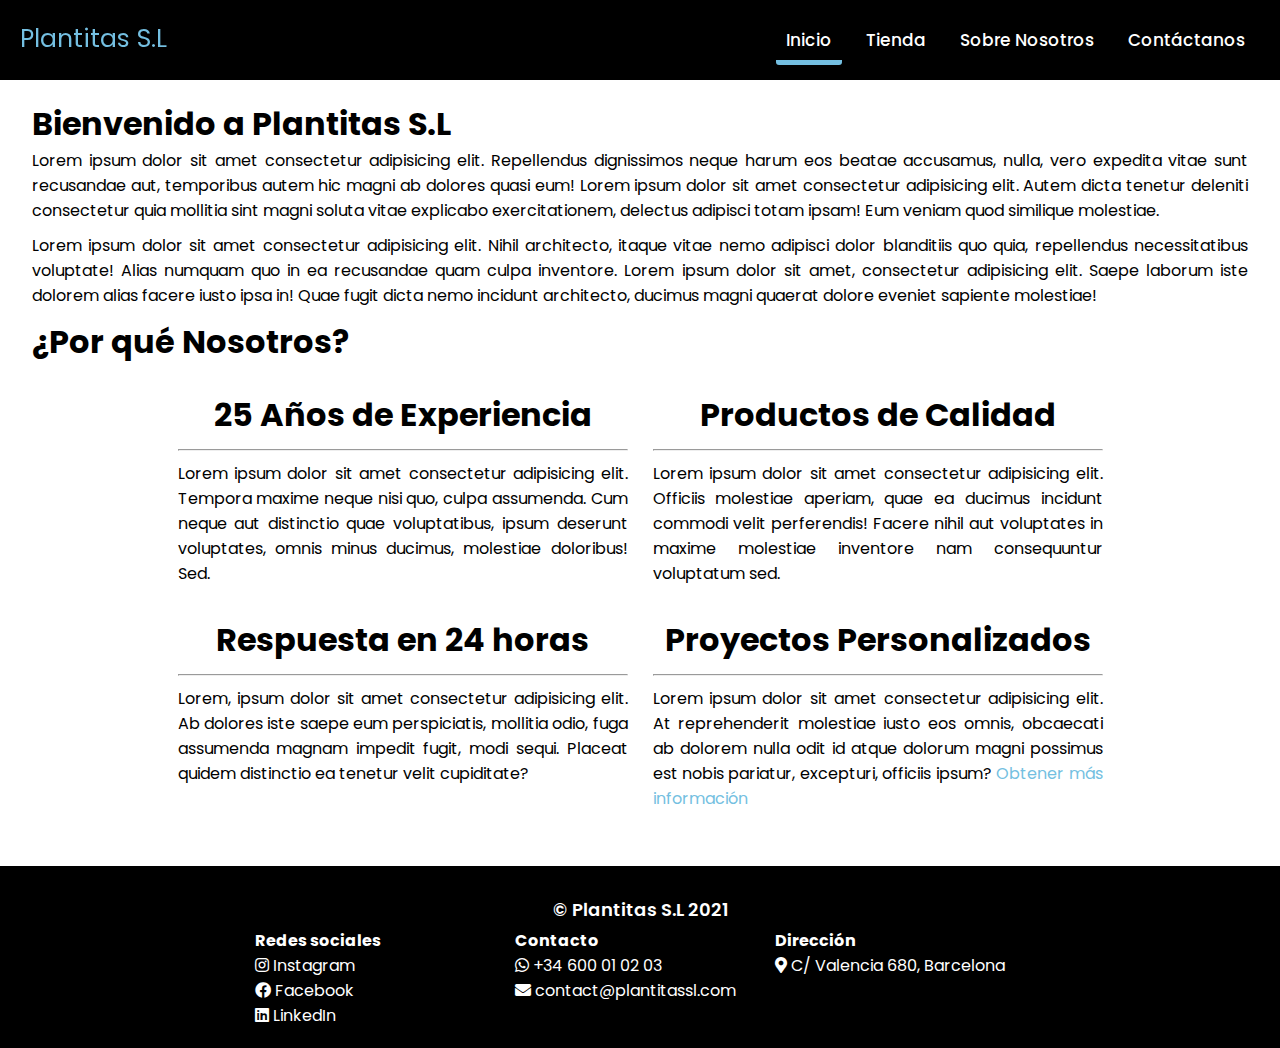
<file: index.html>
<?xml version="1.0" encoding="utf-8"?>

<!DOCTYPE html
    PUBLIC "-//W3C//DTD XHTML 1.0 Transitional//EN" "http://www.w3.org/TR/xhtml1/DTD/xhtml1-transitional.dtd">

<html xmlns="http://www.w3.org/1999/xhtml" lang="es">

<head>
    <meta content="" />
    <link rel="stylesheet" href="./style/style.css" />
    <!--  Material Icons -->
    <link rel="stylesheet" href="https://use.fontawesome.com/releases/v5.8.1/css/all.css" />
    <meta name="viewport" content="width=device-width, initial-scale=1.0" />
    <title>
        Inicio
    </title>
</head>

<body>
    <div class="nav">
        <input type="checkbox" id="check" /><label for="check" class="hamburguer-btn"><i class="fas fa-bars"></i>
        </label>
        <label class="logo"> <span class="text"> Plantitas S.L </span>
        </label>
        <ul>
            <li>
                <a id="active" href="index.html">Inicio</a>
            </li>
            <li>
                <a href="tienda.html">Tienda</a>
            </li>
            <li>
                <a href="nosotros.html">Sobre Nosotros</a>
            </li>
            <li>
                <a href="contacto.html">Contáctanos</a>
            </li>
        </ul>
    </div>
    <div id="content">
        <h1>
            Bienvenido a Plantitas S.L
        </h1>
        <p>
            Lorem ipsum dolor sit amet consectetur adipisicing elit. Repellendus
            dignissimos neque harum eos beatae accusamus, nulla, vero expedita vitae
            sunt recusandae aut, temporibus autem hic magni ab dolores quasi eum!
            Lorem ipsum dolor sit amet consectetur adipisicing elit. Autem dicta
            tenetur deleniti consectetur quia mollitia sint magni soluta vitae
            explicabo exercitationem, delectus adipisci totam ipsam! Eum veniam quod
            similique molestiae.
        </p>
        <p>
            Lorem ipsum dolor sit amet consectetur adipisicing elit. Nihil
            architecto, itaque vitae nemo adipisci dolor blanditiis quo quia,
            repellendus necessitatibus voluptate! Alias numquam quo in ea recusandae
            quam culpa inventore. Lorem ipsum dolor sit amet, consectetur
            adipisicing elit. Saepe laborum iste dolorem alias facere iusto ipsa in!
            Quae fugit dicta nemo incidunt architecto, ducimus magni quaerat dolore
            eveniet sapiente molestiae!
        </p>
        <h1>
            ¿Por qué Nosotros?
        </h1>
        <div class="home-nosotros">
            <div class="hn-elem">
                <h1>
                    25 Años de Experiencia
                </h1>
                <hr />
                <p>
                    Lorem ipsum dolor sit amet consectetur adipisicing elit. Tempora maxime neque nisi quo, culpa
                    assumenda. Cum neque aut distinctio quae voluptatibus, ipsum deserunt voluptates, omnis minus
                    ducimus, molestiae doloribus! Sed.
                </p>
            </div>
            <div class="hn-elem">
                <h1>
                    Productos de Calidad
                </h1>
                <hr />
                <p>
                    Lorem ipsum dolor sit amet consectetur adipisicing elit. Officiis molestiae aperiam, quae ea ducimus
                    incidunt commodi velit perferendis! Facere nihil aut voluptates in maxime molestiae inventore nam
                    consequuntur voluptatum sed.
                </p>
            </div>
            <div class="hn-elem">
                <h1>
                    Respuesta en 24 horas
                </h1>
                <hr />
                <p>
                    Lorem, ipsum dolor sit amet consectetur adipisicing elit. Ab dolores iste saepe eum perspiciatis,
                    mollitia odio, fuga assumenda magnam impedit fugit, modi sequi. Placeat quidem distinctio ea tenetur
                    velit cupiditate?
                </p>
            </div>
            <div class="hn-elem">
                <h1>
                    Proyectos Personalizados
                </h1>
                <hr />
                <p>
                    Lorem ipsum dolor sit amet consectetur adipisicing elit. At reprehenderit molestiae iusto eos omnis,
                    obcaecati ab dolorem nulla odit id atque dolorum magni possimus est nobis pariatur, excepturi,
                    officiis ipsum? <a href="contacto.html">Obtener más información</a>
                </p>
            </div>
        </div>
    </div>
    <div class="footer">
        <div id="copyright">© Plantitas S.L 2021</div>
        <div class="footer-content">
            <div class="footer-elem">
                <h4>Redes sociales</h4>
                <a href="https://www.instagram.com/" target="_blank"><span><i class="fab fa-instagram"></i>
                        Instagram</span><br /></a>
                <a href="https://www.linkedin.com/" target="_blank"><span><i class="fab fa-facebook"></i>
                        Facebook</span><br /></a>
                <a href="https://www.facebook.com/" target="_blank"><span><i class="fab fa-linkedin"></i>
                        LinkedIn</span><br /></a>
            </div>
            <div class="footer-elem">
                <h4>Contacto</h4>
                <span><i class="fab fa-whatsapp"></i></span><span> +34 600 01 02 03</span><br />
                <span><i class="fas fa-envelope"></i></span><span> contact@plantitassl.com</span><br />
            </div>
            <div class="footer-elem">
                <h4>Dirección</h4>
                <span><i class="fas fa-map-marker-alt"></i> C/ Valencia 680, Barcelona</span><br />
            </div>
        </div>
    </div>
</body>

</html>
</file>
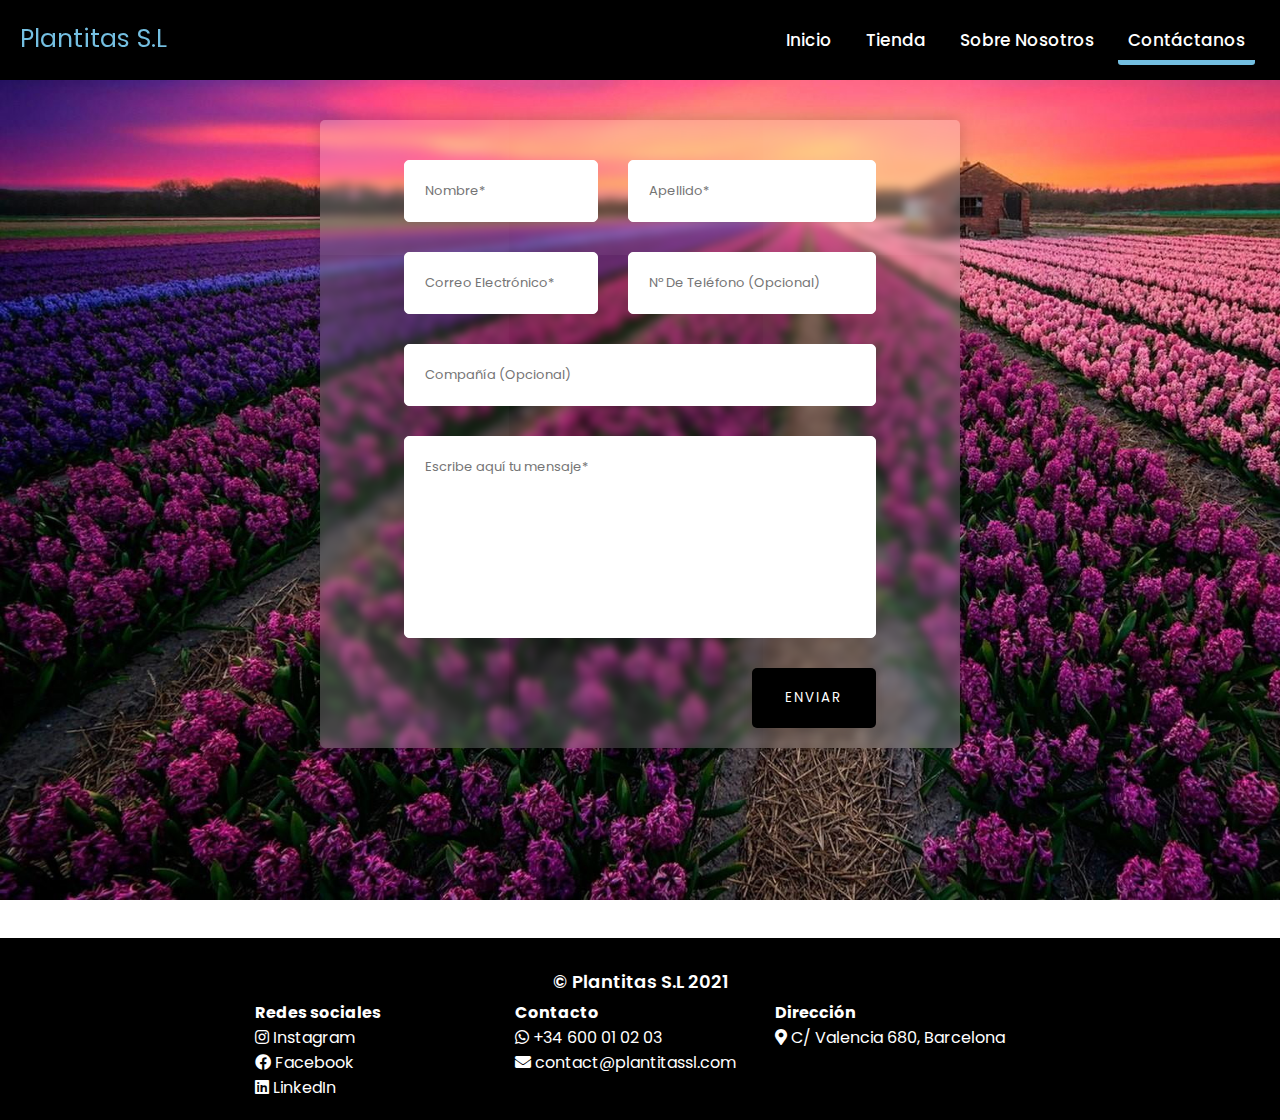
<file: contacto.html>
<?xml version="1.0" encoding="utf-8"?>

<!DOCTYPE html
    PUBLIC "-//W3C//DTD XHTML 1.0 Transitional//EN" "http://www.w3.org/TR/xhtml1/DTD/xhtml1-transitional.dtd">

<html xmlns="http://www.w3.org/1999/xhtml" lang="es">

<head>
    <meta content="" />
    <link rel="stylesheet" href="./style/style.css" />
    <!--  Material Icons -->
    <link rel="stylesheet" href="https://use.fontawesome.com/releases/v5.8.1/css/all.css" />
    <meta name="viewport" content="width=device-width, initial-scale=1.0" />
    <title>
        Contacta con nosotros
    </title>
</head>

<body class="bodycontact">
    <div class="nav">
        <input type="checkbox" id="check" /><label for="check" class="hamburguer-btn"><i class="fas fa-bars"></i>
        </label>
        <label class="logo"> <span class="text"> Plantitas S.L </span>
        </label>
        <ul>
            <li>
                <a href="index.html">Inicio</a>
            </li>
            <li>
                <a href="tienda.html">Tienda</a>
            </li>
            <li>
                <a href="nosotros.html">Sobre Nosotros</a>
            </li>
            <li>
                <a id="active" href="contacto.html">Contáctanos</a>
            </li>
        </ul>
    </div>
    <div class="glasscontainer">
        <div class="contactForm">
            <form action="">
                <div class="inputGroup inputGroup1">
                    <input class="inputGroup_textfield" type="text" placeholder="Nombre*" required />
                </div>
                <div class="inputGroup inputGroup2">
                    <input class="inputGroup_textfield" type="text" placeholder="Apellido*" required />
                </div>
                <div class="inputGroup inputGroup3">
                    <input class="inputGroup_textfield" type="text" placeholder="Correo Electrónico*" />
                </div>
                <div class="inputGroup inputGroup4">
                    <input class="inputGroup_textfield" type="text" placeholder="Nº De Teléfono (Opcional)" />
                </div>
                <div class="inputGroup inputGroup5">
                    <input class="inputGroup_textfield" type="text" placeholder="Compañía (Opcional)" />
                </div>
                <div class="inputGroup inputGroup6">
                    <textarea class="inputGroup_textfield" name="name" rows="8" cols=""
                        placeholder="Escribe aquí tu mensaje*"></textarea>
                </div>
                <div class="inputGroup inputGroup7">
                    <button type="submit" name="button">Enviar</button>
                </div>
            </form>
        </div>
    </div>
    <div class="footer">
        <div id="copyright">© Plantitas S.L 2021</div>
        <div class="footer-content">
            <div class="footer-elem">
                <h4>Redes sociales</h4>
                <a href="https://www.instagram.com/" target="_blank"><span><i class="fab fa-instagram"></i>
                        Instagram</span><br /></a>
                <a href="https://www.linkedin.com/" target="_blank"><span><i class="fab fa-facebook"></i>
                        Facebook</span><br /></a>
                <a href="https://www.facebook.com/" target="_blank"><span><i class="fab fa-linkedin"></i>
                        LinkedIn</span><br /></a>
            </div>
            <div class="footer-elem">
                <h4>Contacto</h4>
                <span><i class="fab fa-whatsapp"></i></span><span> +34 600 01 02 03</span><br />
                <span><i class="fas fa-envelope"></i></span><span> contact@plantitassl.com</span><br />
            </div>
            <div class="footer-elem">
                <h4>Dirección</h4>
                <span><i class="fas fa-map-marker-alt"></i> C/ Valencia 680, Barcelona</span><br />
            </div>
        </div>
    </div>
</body>

</html>
</file>
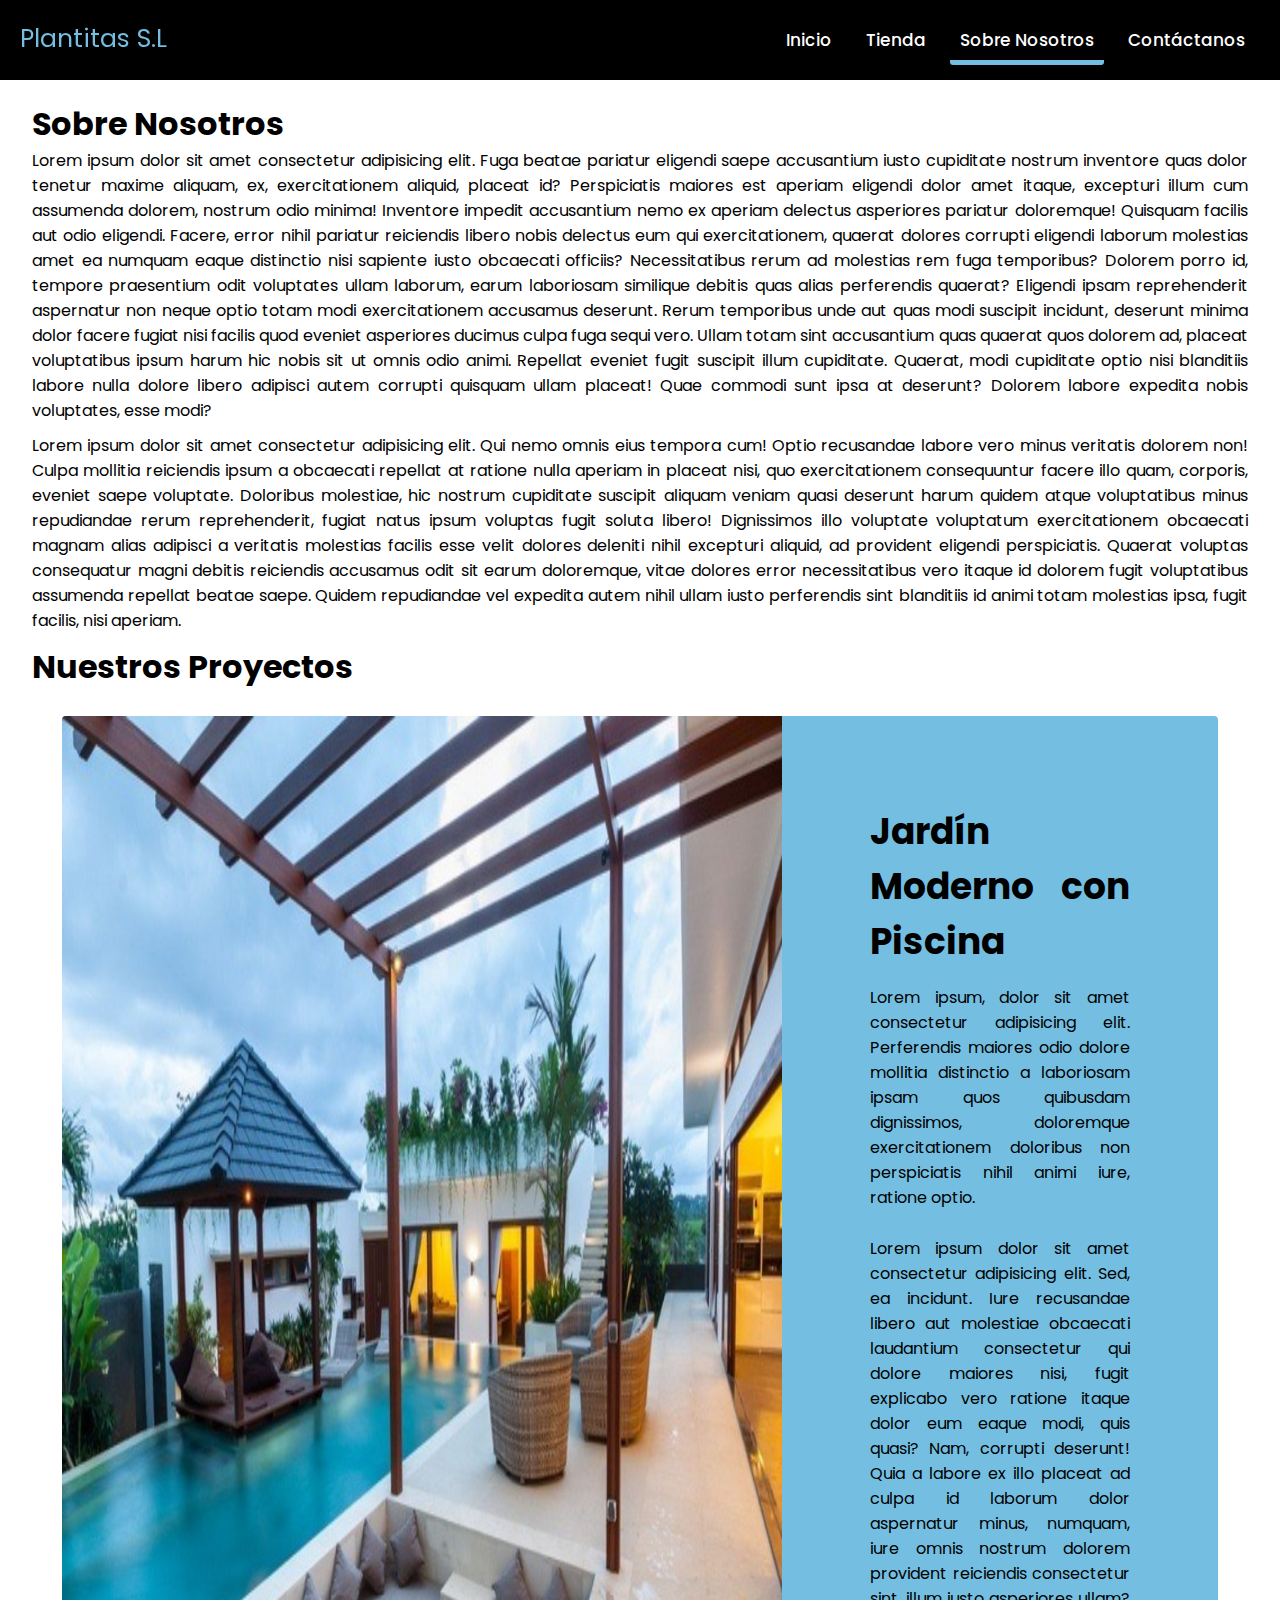
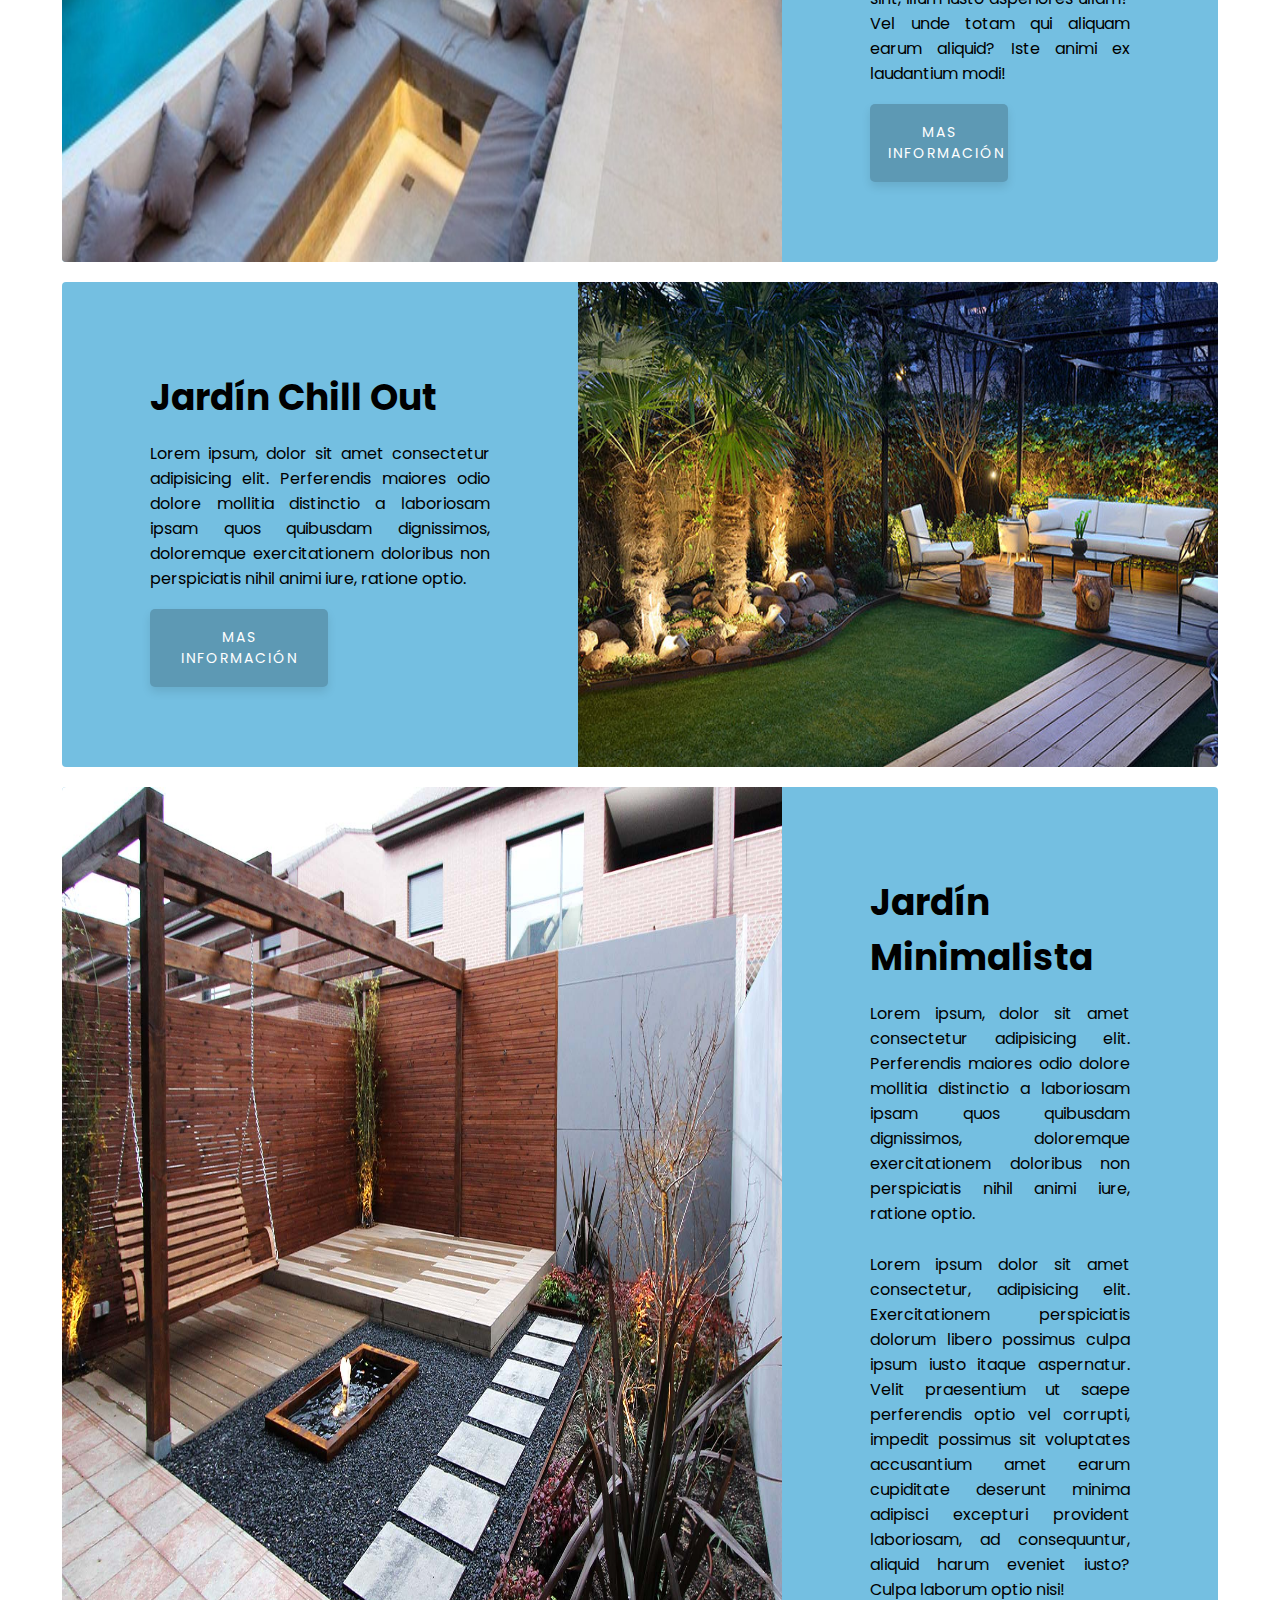
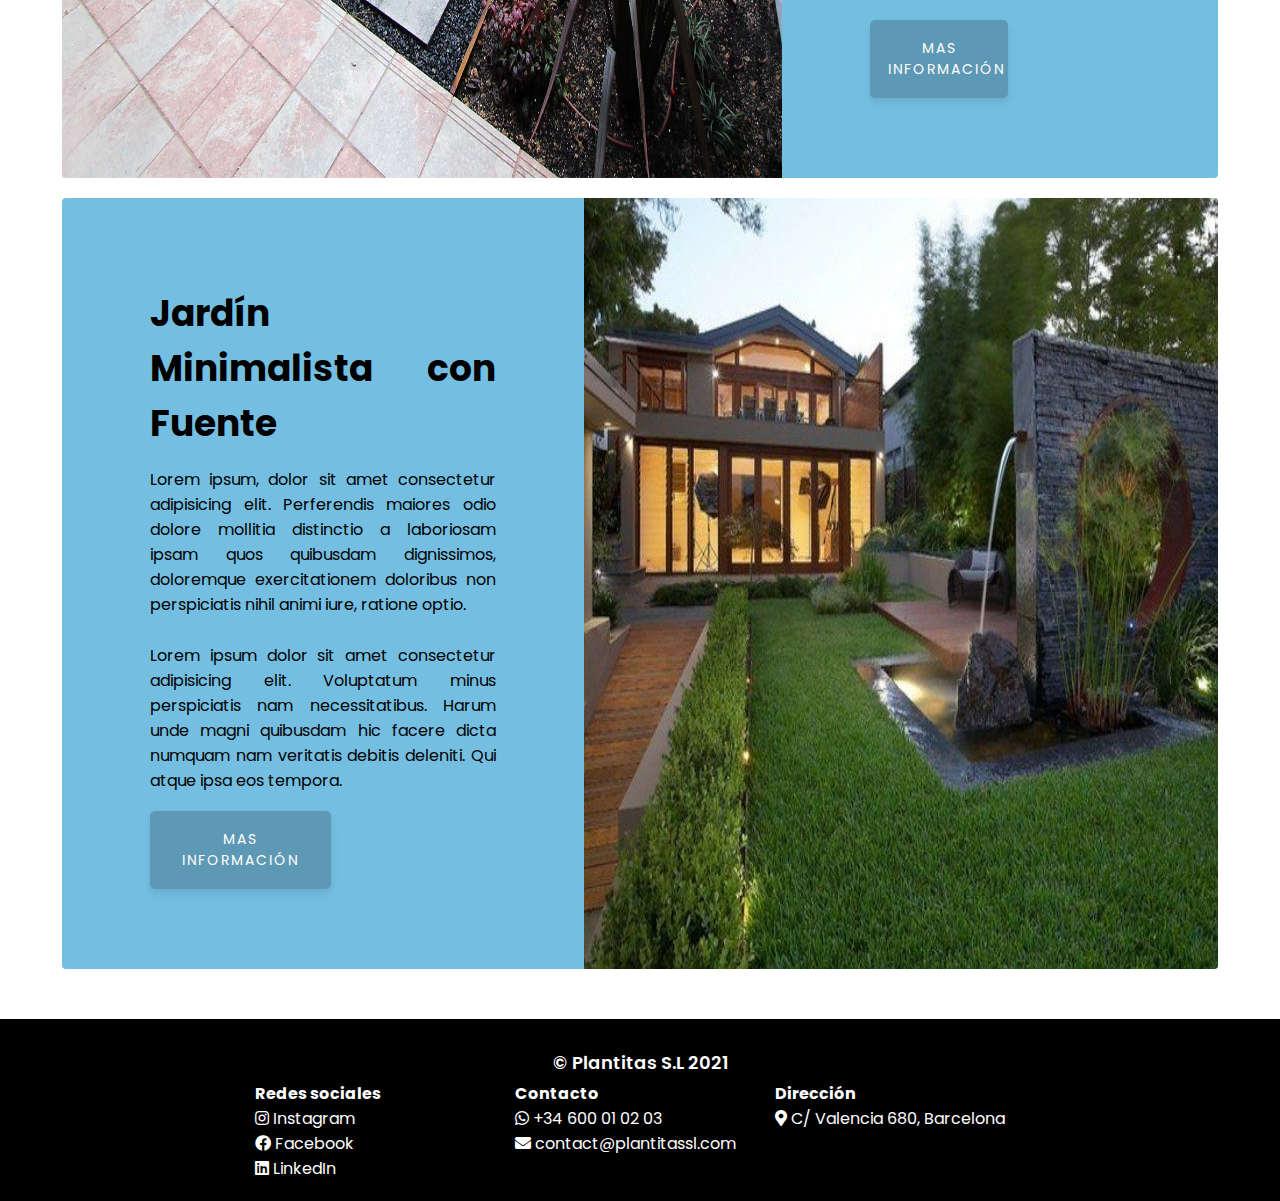
<file: nosotros.html>
<?xml version="1.0" encoding="utf-8"?>

<!DOCTYPE html
    PUBLIC "-//W3C//DTD XHTML 1.0 Transitional//EN" "http://www.w3.org/TR/xhtml1/DTD/xhtml1-transitional.dtd">

<html xmlns="http://www.w3.org/1999/xhtml" lang="es">

<head>
    <meta content="" />
    <link rel="stylesheet" href="./style/style.css" />
    <!--  Material Icons -->
    <link rel="stylesheet" href="https://use.fontawesome.com/releases/v5.8.1/css/all.css" />
    <meta name="viewport" content="width=device-width, initial-scale=1.0" />
    <title>
        Sobre Nosotros
    </title>
</head>

<body>
    <div class="nav">
        <input type="checkbox" id="check" /><label for="check" class="hamburguer-btn"><i class="fas fa-bars"></i>
        </label>
        <label class="logo"> <span class="text"> Plantitas S.L </span>
        </label>
        <ul>
            <li>
                <a href="index.html">Inicio</a>
            </li>
            <li>
                <a href="tienda.html">Tienda</a>
            </li>
            <li>
                <a id="active" href="nosotros.html">Sobre Nosotros</a>
            </li>
            <li>
                <a href="contacto.html">Contáctanos</a>
            </li>
        </ul>
    </div>
    <div id="content">
        <h1>
            Sobre Nosotros
        </h1>
        <p>
            Lorem ipsum dolor sit amet consectetur adipisicing elit. Fuga beatae
            pariatur eligendi saepe accusantium iusto cupiditate nostrum inventore
            quas dolor tenetur maxime aliquam, ex, exercitationem aliquid, placeat
            id? Perspiciatis maiores est aperiam eligendi dolor amet itaque,
            excepturi illum cum assumenda dolorem, nostrum odio minima! Inventore
            impedit accusantium nemo ex aperiam delectus asperiores pariatur
            doloremque! Quisquam facilis aut odio eligendi. Facere, error nihil
            pariatur reiciendis libero nobis delectus eum qui exercitationem,
            quaerat dolores corrupti eligendi laborum molestias amet ea numquam
            eaque distinctio nisi sapiente iusto obcaecati officiis? Necessitatibus
            rerum ad molestias rem fuga temporibus? Dolorem porro id, tempore
            praesentium odit voluptates ullam laborum, earum laboriosam similique
            debitis quas alias perferendis quaerat? Eligendi ipsam reprehenderit
            aspernatur non neque optio totam modi exercitationem accusamus deserunt.
            Rerum temporibus unde aut quas modi suscipit incidunt, deserunt minima
            dolor facere fugiat nisi facilis quod eveniet asperiores ducimus culpa
            fuga sequi vero. Ullam totam sint accusantium quas quaerat quos dolorem
            ad, placeat voluptatibus ipsum harum hic nobis sit ut omnis odio animi.
            Repellat eveniet fugit suscipit illum cupiditate. Quaerat, modi
            cupiditate optio nisi blanditiis labore nulla dolore libero adipisci
            autem corrupti quisquam ullam placeat! Quae commodi sunt ipsa at
            deserunt? Dolorem labore expedita nobis voluptates, esse modi?
        </p>
        <p>
            Lorem ipsum dolor sit amet consectetur adipisicing elit. Qui nemo omnis
            eius tempora cum! Optio recusandae labore vero minus veritatis dolorem
            non! Culpa mollitia reiciendis ipsum a obcaecati repellat at ratione
            nulla aperiam in placeat nisi, quo exercitationem consequuntur facere
            illo quam, corporis, eveniet saepe voluptate. Doloribus molestiae, hic
            nostrum cupiditate suscipit aliquam veniam quasi deserunt harum quidem
            atque voluptatibus minus repudiandae rerum reprehenderit, fugiat natus
            ipsum voluptas fugit soluta libero! Dignissimos illo voluptate
            voluptatum exercitationem obcaecati magnam alias adipisci a veritatis
            molestias facilis esse velit dolores deleniti nihil excepturi aliquid,
            ad provident eligendi perspiciatis. Quaerat voluptas consequatur magni
            debitis reiciendis accusamus odit sit earum doloremque, vitae dolores
            error necessitatibus vero itaque id dolorem fugit voluptatibus assumenda
            repellat beatae saepe. Quidem repudiandae vel expedita autem nihil ullam
            iusto perferendis sint blanditiis id animi totam molestias ipsa, fugit
            facilis, nisi aperiam.
        </p>
        <h1>
            Nuestros Proyectos
        </h1>
        <div>
            <div class="project">
                <img class="impar" src="img/nuestros_proyectos/proyecto1.jpg" alt="" />
                <div class="text-project">
                    <h1>
                        Jardí­n Moderno con Piscina
                    </h1>
                    <p>
                        Lorem ipsum, dolor sit amet consectetur adipisicing elit.
                        Perferendis maiores odio dolore mollitia distinctio a laboriosam
                        ipsam quos quibusdam dignissimos, doloremque exercitationem
                        doloribus non perspiciatis nihil animi iure, ratione optio.
                    </p>
                    <p>Lorem ipsum dolor sit amet consectetur adipisicing elit. Sed, ea incidunt. Iure recusandae libero
                        aut molestiae obcaecati laudantium consectetur qui dolore maiores nisi, fugit explicabo vero
                        ratione itaque dolor eum eaque modi, quis quasi? Nam, corrupti deserunt! Quia a labore ex illo
                        placeat ad culpa id laborum dolor aspernatur minus, numquam, iure omnis nostrum dolorem
                        provident reiciendis consectetur sint, illum iusto asperiores ullam? Vel unde totam qui aliquam
                        earum aliquid? Iste animi ex laudantium modi!</p>
                    <a href="contacto.html"><button>Mas Información</button></a>
                </div>
            </div>
            <div class="project">
                <div class="text-project">
                    <h1>
                        Jardí­n Chill Out
                    </h1>
                    <p>
                        Lorem ipsum, dolor sit amet consectetur adipisicing elit.
                        Perferendis maiores odio dolore mollitia distinctio a laboriosam
                        ipsam quos quibusdam dignissimos, doloremque exercitationem
                        doloribus non perspiciatis nihil animi iure, ratione optio.
                    </p>
                    <a href="contacto.html"><button>Mas Información</button></a>
                </div>
                <img class="par" src="img/nuestros_proyectos/proyecto2.jpg" alt="" />
            </div>
            <div class="project">
                <img class="impar" src="img/nuestros_proyectos/proyecto3.jpg" alt="" />
                <div class="text-project">
                    <h1>
                        Jardí­n Minimalista
                    </h1>
                    <p>
                        Lorem ipsum, dolor sit amet consectetur adipisicing elit.
                        Perferendis maiores odio dolore mollitia distinctio a laboriosam
                        ipsam quos quibusdam dignissimos, doloremque exercitationem
                        doloribus non perspiciatis nihil animi iure, ratione optio.
                    </p>
                    <p>Lorem ipsum dolor sit amet consectetur, adipisicing elit. Exercitationem perspiciatis dolorum
                        libero possimus culpa ipsum iusto itaque aspernatur. Velit praesentium ut saepe perferendis
                        optio vel corrupti, impedit possimus sit voluptates accusantium amet earum cupiditate deserunt
                        minima adipisci excepturi provident laboriosam, ad consequuntur, aliquid harum eveniet iusto?
                        Culpa laborum optio nisi!</p>
                    <a href="contacto.html"><button>Mas Información</button></a>
                </div>
            </div>
            <div class="project">
                <div class="text-project">
                    <h1>
                        Jardí­n Minimalista con Fuente
                    </h1>
                    <p>
                        Lorem ipsum, dolor sit amet consectetur adipisicing elit.
                        Perferendis maiores odio dolore mollitia distinctio a laboriosam
                        ipsam quos quibusdam dignissimos, doloremque exercitationem
                        doloribus non perspiciatis nihil animi iure, ratione optio.
                    </p>
                    <p>Lorem ipsum dolor sit amet consectetur adipisicing elit. Voluptatum minus perspiciatis nam
                        necessitatibus. Harum unde magni quibusdam hic facere dicta numquam nam veritatis debitis
                        deleniti. Qui atque ipsa eos tempora.</p>
                    <a href="contacto.html"><button>Mas Información</button></a>
                </div>
                <img class="par" src="img/nuestros_proyectos/proyecto4.jpg" alt="" />
            </div>
        </div>
    </div>
    <div class="footer">
        <div id="copyright">© Plantitas S.L 2021</div>
        <div class="footer-content">
            <div class="footer-elem">
                <h4>Redes sociales</h4>
                <a href="https://www.instagram.com/" target="_blank"><span><i class="fab fa-instagram"></i>
                        Instagram</span><br /></a>
                <a href="https://www.linkedin.com/" target="_blank"><span><i class="fab fa-facebook"></i>
                        Facebook</span><br /></a>
                <a href="https://www.facebook.com/" target="_blank"><span><i class="fab fa-linkedin"></i>
                        LinkedIn</span><br /></a>
            </div>
            <div class="footer-elem">
                <h4>Contacto</h4>
                <span><i class="fab fa-whatsapp"></i></span><span> +34 600 01 02 03</span><br />
                <span><i class="fas fa-envelope"></i></span><span> contact@plantitassl.com</span><br />
            </div>
            <div class="footer-elem">
                <h4>Dirección</h4>
                <span><i class="fas fa-map-marker-alt"></i> C/ Valencia 680, Barcelona</span><br />
            </div>
        </div>
    </div>
</body>

</html>
</file>
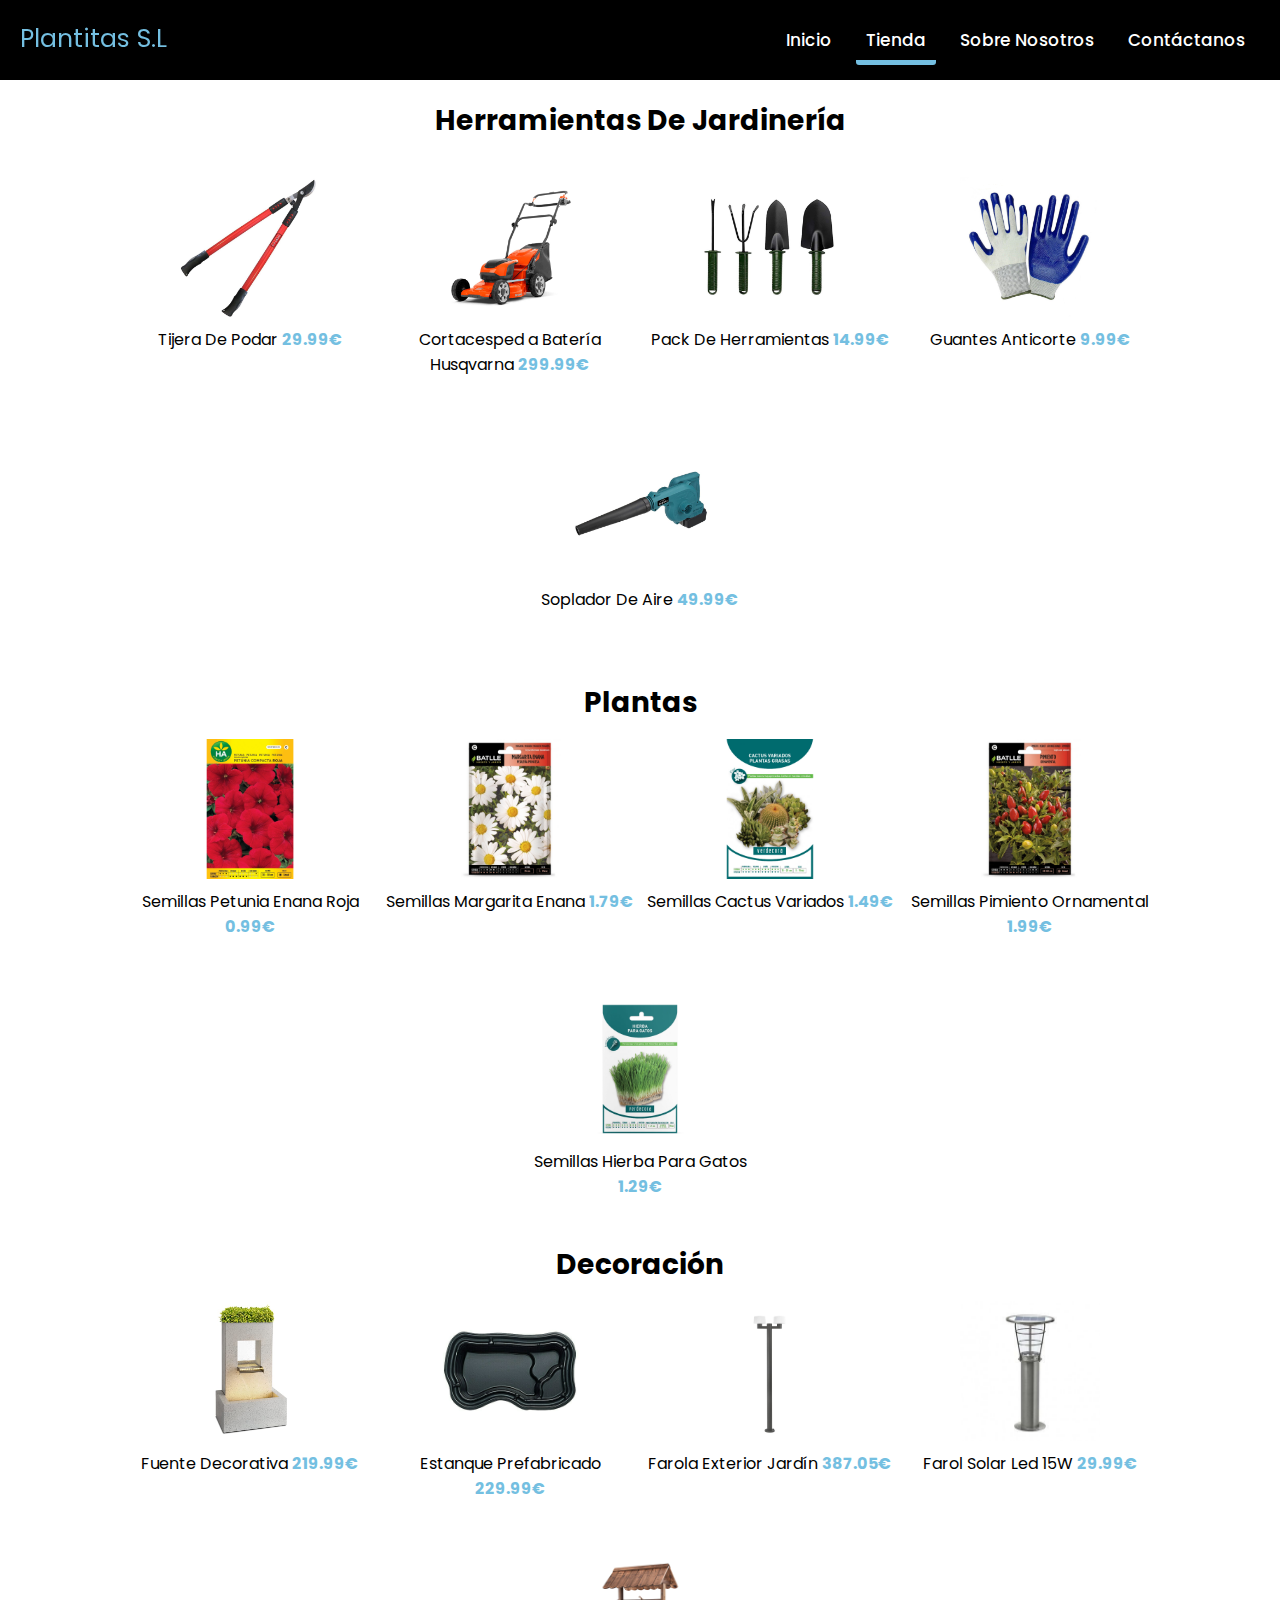
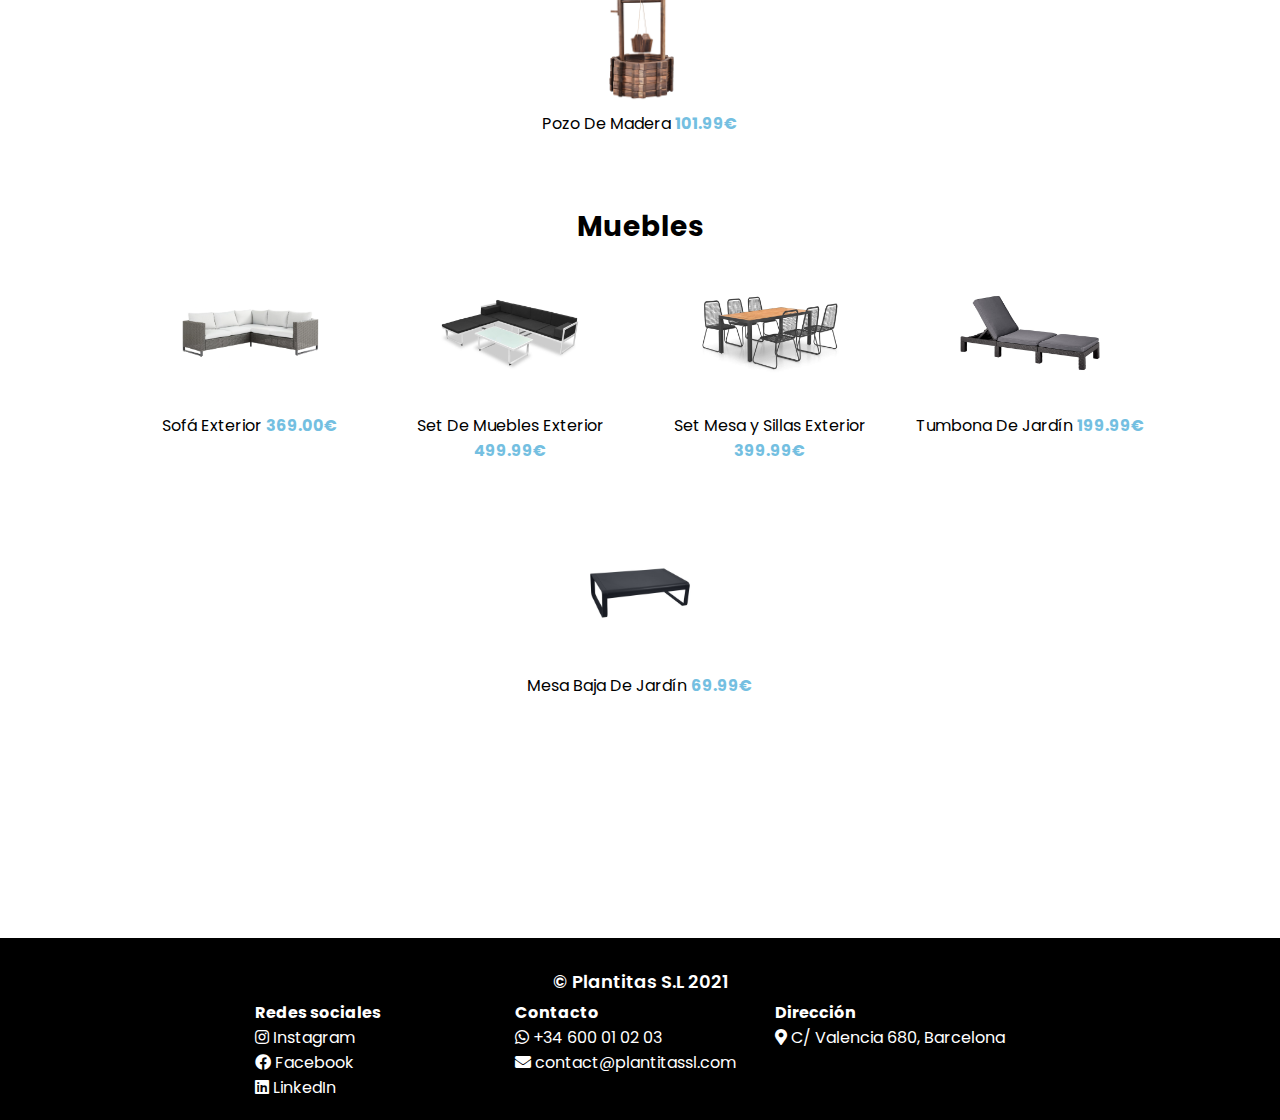
<file: tienda.html>
<?xml version="1.0" encoding="utf-8"?>

<!DOCTYPE html
    PUBLIC "-//W3C//DTD XHTML 1.0 Transitional//EN" "http://www.w3.org/TR/xhtml1/DTD/xhtml1-transitional.dtd">

<html xmlns="http://www.w3.org/1999/xhtml" lang="es">

<head>
    <meta content="" />
    <link rel="stylesheet" href="./style/style.css" />
    <!--  Material Icons -->
    <link rel="stylesheet" href="https://use.fontawesome.com/releases/v5.8.1/css/all.css" />
    <meta name="viewport" content="width=device-width, initial-scale=1.0" />
    <title>
        Tienda
    </title>
</head>

<body>
    <div class="nav">
        <input type="checkbox" id="check" /><label for="check" class="hamburguer-btn"><i class="fas fa-bars"></i>
        </label>
        <label class="logo"> <span class="text"> Plantitas S.L </span>
        </label>
        <ul>
            <li>
                <a href="index.html">Inicio</a>
            </li>
            <li>
                <a id="active" href="tienda.html">Tienda</a>
            </li>
            <li>
                <a href="nosotros.html">Sobre Nosotros</a>
            </li>
            <li>
                <a href="contacto.html">Contáctanos</a>
            </li>
        </ul>
    </div>
    <div id="content">
        <div class="tienda">
            <div class="herramientas-title">
                <h1 class="tienda-title">
                    Herramientas De Jardinerí­a
                </h1>
            </div>
            <div class="herramientas">
                <div class="tienda-flex">
                    <div class="tienda-elem">
                        <img src="img/tienda/herramientas/tijera_podar.jpg" class="tienda-img" alt="" />
                        <p class="tienda-p">
                            Tijera De Podar <b>29.99€</b>
                        </p>
                    </div>
                    <div class="tienda-elem">
                        <img src="img/tienda/herramientas/cortacesped.jpg" class="tienda-img" alt="" />
                        <p class="tienda-p">
                            Cortacesped a Baterí­a Husqvarna <b>299.99€</b>
                        </p>
                    </div>
                    <div class="tienda-elem">
                        <img src="img/tienda/herramientas/pack_herramientas.jpg" class="tienda-img" alt="" />
                        <p class="tienda-p">
                            Pack De Herramientas <b>14.99€</b>
                        </p>
                    </div>
                    <div class="tienda-elem">
                        <img src="img/tienda/herramientas/guantes.jpeg" class="tienda-img" alt="" />
                        <p class="tienda-p">
                            Guantes Anticorte <b>9.99€</b>
                        </p>
                    </div>
                    <div class="tienda-elem">
                        <img src="img/tienda/herramientas/soplador.jpg" class="tienda-img" alt="" />
                        <p class="tienda-p">
                            Soplador De Aire <b>49.99€</b>
                        </p>
                    </div>
                </div>
                <div class="plantas-title">
                    <h1 class="tienda-title">
                        Plantas
                    </h1>
                </div>
                <div class="plantas">
                    <div class="tienda-flex">
                        <div class="tienda-elem">
                            <img src="img/tienda/plantas/petunia.jpg" class="tienda-img" alt="" />
                            <p class="tienda-p">
                                Semillas Petunia Enana Roja <b>0.99€</b>
                            </p>
                        </div>
                        <div class="tienda-elem">
                            <img src="img/tienda/plantas/margarita.jpg" class="tienda-img" alt="" />
                            <p class="tienda-p">
                                Semillas Margarita Enana <b>1.79€</b>
                            </p>
                        </div>
                        <div class="tienda-elem">
                            <img src="img/tienda/plantas/cactus.jpg" class="tienda-img" alt="" />
                            <p class="tienda-p">
                                Semillas Cactus Variados <b>1.49€</b>
                            </p>
                        </div>
                        <div class="tienda-elem">
                            <img src="img/tienda/plantas/pimientos.jpg" class="tienda-img" alt="" />
                            <p class="tienda-p">
                                Semillas Pimiento Ornamental <b>1.99€</b>
                            </p>
                        </div>
                        <div class="tienda-elem">
                            <img src="img/tienda/plantas/hierba-gato.jpg" class="tienda-img" alt="" />
                            <p class="tienda-p">
                                Semillas Hierba Para Gatos <b>1.29€</b>
                            </p>
                        </div>
                    </div>
                </div>
                <div class="decoracion-title">
                    <h1 class="tienda-title">
                        Decoración
                    </h1>
                </div>
                <div class="decoracion">
                    <div class="tienda-flex">
                        <div class="tienda-elem">
                            <img src="img/tienda/decoracion/fuente.jpg" class="tienda-img" alt="" />
                            <p class="tienda-p">
                                Fuente Decorativa <b>219.99€</b>
                            </p>
                        </div>
                        <div class="tienda-elem">
                            <img src="img/tienda/decoracion/estanque.jpg" class="tienda-img" alt="" />
                            <p class="tienda-p">
                                Estanque Prefabricado <b>229.99€</b>
                            </p>
                        </div>
                        <div class="tienda-elem">
                            <img src="img/tienda/decoracion/farola.jpg" class="tienda-img" alt="" />
                            <p class="tienda-p">
                                Farola Exterior Jardí­n <b>387.05€</b>
                            </p>
                        </div>
                        <div class="tienda-elem">
                            <img src="img/tienda/decoracion/farol_solar.jpg" class="tienda-img" alt="" />
                            <p class="tienda-p">
                                Farol Solar Led 15W <b>29.99€</b>
                            </p>
                        </div>
                        <div class="tienda-elem">
                            <img src="img/tienda/decoracion/pozo.jpg" class="tienda-img" alt="" />
                            <p class="tienda-p">
                                Pozo De Madera <b>101.99€</b>
                            </p>
                        </div>
                    </div>
                </div>
                <div class="muebles-title">
                    <h1 class="tienda-title">
                        Muebles
                    </h1>
                </div>
                <div class="muebles">
                    <div class="tienda-flex">
                        <div class="tienda-elem">
                            <img src="img/tienda/muebles/sofa.png" class="tienda-img" alt="" />
                            <p class="tienda-p">
                                Sofá Exterior <b>369.00€</b>
                            </p>
                        </div>
                        <div class="tienda-elem">
                            <img src="img/tienda/muebles/set_muebles.jpg" class="tienda-img" alt="" />
                            <p class="tienda-p">
                                Set De Muebles Exterior <b>499.99€</b>
                            </p>
                        </div>
                        <div class="tienda-elem">
                            <img src="img/tienda/muebles/set_mesa.jpg" class="tienda-img" alt="" />
                            <p class="tienda-p">
                                Set Mesa y Sillas Exterior <b>399.99€</b>
                            </p>
                        </div>
                        <div class="tienda-elem">
                            <img src="img/tienda/muebles/tumbona.jpg" class="tienda-img" alt="" />
                            <p class="tienda-p">
                                Tumbona De Jardí­n <b>199.99€</b>
                            </p>
                        </div>
                        <div class="tienda-elem">
                            <img src="img/tienda/muebles/mesa_baja.jpg" class="tienda-img" alt="" />
                            <p class="tienda-p">
                                Mesa Baja De Jardí­n <b>69.99€</b>
                            </p>
                        </div>
                    </div>
                </div>
            </div>
        </div>
    </div>
    <div class="footer">
        <div id="copyright">© Plantitas S.L 2021</div>
        <div class="footer-content">
            <div class="footer-elem">
                <h4>Redes sociales</h4>
                <a href="https://www.instagram.com/" target="_blank"><span><i class="fab fa-instagram"></i>
                        Instagram</span><br /></a>
                <a href="https://www.linkedin.com/" target="_blank"><span><i class="fab fa-facebook"></i>
                        Facebook</span><br /></a>
                <a href="https://www.facebook.com/" target="_blank"><span><i class="fab fa-linkedin"></i>
                        LinkedIn</span><br /></a>
            </div>
            <div class="footer-elem">
                <h4>Contacto</h4>
                <span><i class="fab fa-whatsapp"></i></span><span> +34 600 01 02 03</span><br />
                <span><i class="fas fa-envelope"></i></span><span> contact@plantitassl.com</span><br />
            </div>
            <div class="footer-elem">
                <h4>Dirección</h4>
                <span><i class="fas fa-map-marker-alt"></i> C/ Valencia 680, Barcelona</span><br />

            </div>
        </div>
    </div>
</body>

</html>
</file>
<file: style/style.css>
@import url("https://fonts.googleapis.com/css?family=Poppins:400,500,600,700&display=swap");
/*Global*/

* {
    margin: 0;
    padding: 0;
    text-decoration: none;
    box-sizing: border-box;
    font-family: "Poppins", sans-serif;
}


p {
    margin-bottom: 10px;
}


/*NavBar*/

.nav {
    background: #000000;
    height: 80px;
    width: 100%;
    user-select: none;
}

.logo span {
    width: 200px;
    margin: 20px 20px;
}

.nav ul {
    float: right;
    margin-right: 20px;
}

.nav ul li {
    display: inline-block;
    line-height: 80px;
    margin: 0 5px;
}

.nav ul li a {
    color: white;
    font-size: 17px;
    padding: 8px 10px;
    border-radius: 3px;
    font-weight: 500;
}

.nav ul li a#active, .nav ul li a:hover {
    border-bottom: 5px solid #74bfe1;
}

.hamburguer-btn {
    font-size: 30px;
    color: white;
    float: right;
    line-height: 80px;
    margin-top: 23px;
    margin-right: 40px;
    cursor: pointer;
    display: none;
}

#check {
    display: none;
}

@media (max-width: 952px) {
    .logo span {
        width: 200px;
        margin: 20px 20px;
    }

    .nav ul li a {
        font-size: 16px;
    }
}

@media (max-width: 858px) {
    .logo span {
        width: 200px;
        margin: 20px 20px;
    }

    .hamburguer-btn {
        display: block;
    }

    ul {
        position: fixed;
        width: 100%;
        height: 100vh;
        background: #2f3f47;
        top: 80px;
        left: -100%;
        text-align: center;
        transition: all .7s;
        z-index: 2;
    }

    .nav ul li {
        display: block;
        margin: 50px 0;
        line-height: 30px;
    }

    .nav ul li a {
        font-size: 20px;
    }

    a:hover, a#active {
        background: none !important;
        color: #74bfe1;
        border-bottom: none !important;
    }

    #check:checked~ul {
        left: 0;
    }
}

.nav .logo .text {
    color: transparent;
    font-size: 25px;
    display: inline-block;
    border-radius: 3px;
    background-color: #74bfe1;
    position: relative;
    -webkit-background-clip: text;
    background-clip: text;
}

.nav .logo .text:before {
    content: "Plantitas S.L";
    background: linear-gradient(90deg, #f58915 0%, #fd1d1d 50%, #74bfe1 100%);
    position: absolute;
    top: 0;
    right: 0;
    bottom: 0;
    left: 0;
    width: 0;
    background-clip: text;
    -webkit-background-clip: text;
    transition: all 1s ease-in-out;
    -webkit-animation: text-animation 3s infinite;
    animation: text-animation 3s infinite;
}

@-webkit-keyframes text-animation {
    0% {
        width: 0;
    }

    50% {
        width: 100%;
    }

    100% {
        width: 0;
    }
}

@keyframes text-animation {
    0% {
        width: 0;
    }

    50% {
        width: 100%;
    }

    100% {
        width: 0;
    }
}

#content {
    margin: 20px auto;
    width: 95%;
}

#content>p {
    text-align: justify;
}

#content a, #content a.visited {
    color: #74bfe1;
    text-decoration: none;
}

#content a:hover {
    text-decoration: underline;
}

.footer {
    padding: 15px 10px 15px 10px;
    position: relative;
    margin-top: 50px;
    left: 0;
    bottom: 0;
    width: 100%;
    background-color: black;
    color: white;
    text-align: center;
}

#copyright {
    padding-top: 15px;
    font-weight: 600;
    font-size: 18px;
}

.footer-content {
    display: flex;
    flex-wrap: wrap;
    align-items: center;
    justify-content: center;
    width: auto;
    height: auto;
}

.footer-elem {
    width: 250px;
    height: 100px;
    text-align: center;
    margin: 5px;
    text-align: justify;
}

.footer-elem a {
    color: white;
}

.footer-elem a:hover {
    color: #74bfe1;
}

.footer-elem iframe {
    width: 300px;
    height: 300px;
    border: none;
}


/*Exclusiu Index*/
.home-nosotros {
    display: flex;
    flex-wrap: wrap;
    width: auto;
    height: auto;
    align-items: center;
    gap: 25px;
    justify-content: center;
}

.hn-elem {
    width: 450px;
    height: 200px;
    text-align: center;
    text-align: justify;
}

.hn-elem h1 {
    text-align: center;
}

.hn-elem hr {
    margin-top: 10px;
    margin-bottom: 10px;
}

p+h1 {
    margin-top: 10px;
    margin-bottom: 25px;
}

/*Exclusiu Contact*/
body.bodycontact {
    background-image: url('../img/contact/bg.jpg');
    background-repeat: no-repeat;
    background-attachment: fixed;
    background-size: cover;
    align-items: center;
    justify-content: center;
}

.contactForm {
    width: 80%;
    max-width: 700px;
    margin: 0 auto;
    padding: 20px;
}

.glasscontainer {
    width: 50%;
    height: 100%;
    box-shadow: 0 0 1rem 0 rgba(0, 0, 0, .2);
    border-radius: 5px;
    position: relative;
    z-index: 1;
    background: inherit;
    overflow: hidden;
    margin: 40px auto;
    margin-bottom: 190px;
}

.glasscontainer:before {
    content: "";
    position: absolute;
    background: inherit;
    z-index: -1;
    top: 0;
    left: 0;
    right: 0;
    bottom: 0;
    box-shadow: inset 0 0 2000px rgba(255, 255, 255, .5);
    filter: blur(5px);
    margin: -20px;
}

form {
    width: 100%;
    display: grid;
    grid-gap: 30px;
    padding-top: 20px;
}

.inputGroup {
    width: 100%;
    position: relative;
}

.inputGroup1 {
    grid-column: 1;
    grid-row: 1;
}

.inputGroup2 {
    grid-column: 2;
    grid-row: 1;
}

.inputGroup3 {
    grid-column: 1;
    grid-row: 2;
}

.inputGroup4 {
    grid-column: 2;
    grid-row: 2;
}

.inputGroup5 {
    grid-column: 1 / span 2;
    grid-row: 3;
}

.inputGroup6 {
    grid-column: 1 / span 2;
    grid-row: 4;
}

.inputGroup7 {
    grid-column: 2;
    grid-row: 5;
    text-align: right;
}


.inputGroup_textfield {
    -webkit-appearance: none;
    -moz-appearance: none;
    appearance: none;
    width: 100%;
    font-size: 13px;
    padding: 20px;
    border: 1px solid #FFF;
    outline: 0;
    border-radius: 5px;
    transition: border 0.3s ease-in-out;

}

.inputGroup_textfield:focus, .inputGroup_textfield:active {
    border: 1px solid #D9D9D9;
}

textarea.inputGroup_textfield {
    resize: none;
}

button {
    padding: 20px;
    width: 50%;
    border: 0;
    background: #000;
    cursor: pointer;
    color: #FFF;
    text-transform: uppercase;
    border-radius: 5px;
    letter-spacing: 2px;
    align-items: center;
    text-align: center;
    transition: all 0.3s ease-in-out;
    box-shadow: 0px 5px 10px 0 rgba(0, 0, 0, 0.1);
}

form button:hover {
    -webkit-filter: invert(100%);
    filter: invert(100%);
}

@media screen and (max-width: 480px) {
    form {
        display: flex !important;
        flex-wrap: wrap;
    }

    form>div {
        margin-bottom: 30px;
    }
}

/*Exclusiu Tenda*/
.tienda {
    display: grid;
    grid-template-rows: auto;
    grid-template-columns: auto;
    grid-gap: 20px;
    grid-template-areas: "area1 area1 area1 area1""area2 area2 area2 area2""area3 area3 area3 area3""area4 area4 area4 area4""area5 area5 area5 area5""area6 area6 area6 area6""area7 area7 area7 area7""area8 area8 area8 area8";
}

.herramientas-title {
    grid-area: area1;
}

.herramientas {
    grid-area: area2;
}

.plantas-title {
    grid-area: area3;
}

.plantas {
    grid-area: area4;
}

.decoracion-title {
    grid-area: area5;
}

.decoracion {
    grid-area: area6;
}

.muebles-title {
    grid-area: area7;
}

.muebles {
    grid-area: area8;
}

.tienda-flex {
    display: flex;
    flex-wrap: wrap;
    /*flex-direction: row-reverse;*/
    width: auto;
    height: auto;
    align-items: center;
    justify-content: center;
}

.tienda-title {
    display: flex;
    flex-wrap: wrap;
    /*flex-direction: row-reverse;*/
    width: auto;
    height: auto;
    font-size: 28px;
    align-items: center;
    justify-content: center;
}

.tienda-elem {
    width: 250px;
    height: 250px;
    text-align: center;
    margin: 5px;
}

.tienda-img {
    padding: 10px 10px 10px 10px;
    width: 160px;
    height: 160px;
    z-index: -1;
}

.tienda-img:hover {
    width: 200px;
    height: 200px;
}

.tienda-p {
    color: black;
}

.tienda-p>b {
    color: #74bfe1;
}

/*Exclusiu Nosotros*/
.project {
    display: flex;
    margin: 20px auto;
    background-color: #74bfe1;
    width: 95%;
    border-radius: 4px;
}

.text-project {
    padding: 80px;
    text-align: justify;
}

.text-project * {
    padding: 8px;
}

.text-project h1 {
    font-size: 36px;
}

.project>img {
    width: 720px;
}

.text-project a button {
    padding: 18px;
    outline: none;
    border: none;
    background-color: #5d99b4;
    font-size: 14px;
    color: white;
    border-radius: 5px;
}

.text-project>a :hover {
    cursor: pointer;
    transition: all 0.5s ease;
    color: black;
    background-color: rgb(66, 136, 168) !important;
}

.impar {
    border-top-left-radius: 4px;
    border-bottom-left-radius: 4px;
}

.par {
    border-top-right-radius: 4px;
    border-bottom-right-radius: 4px;
}
</file>
